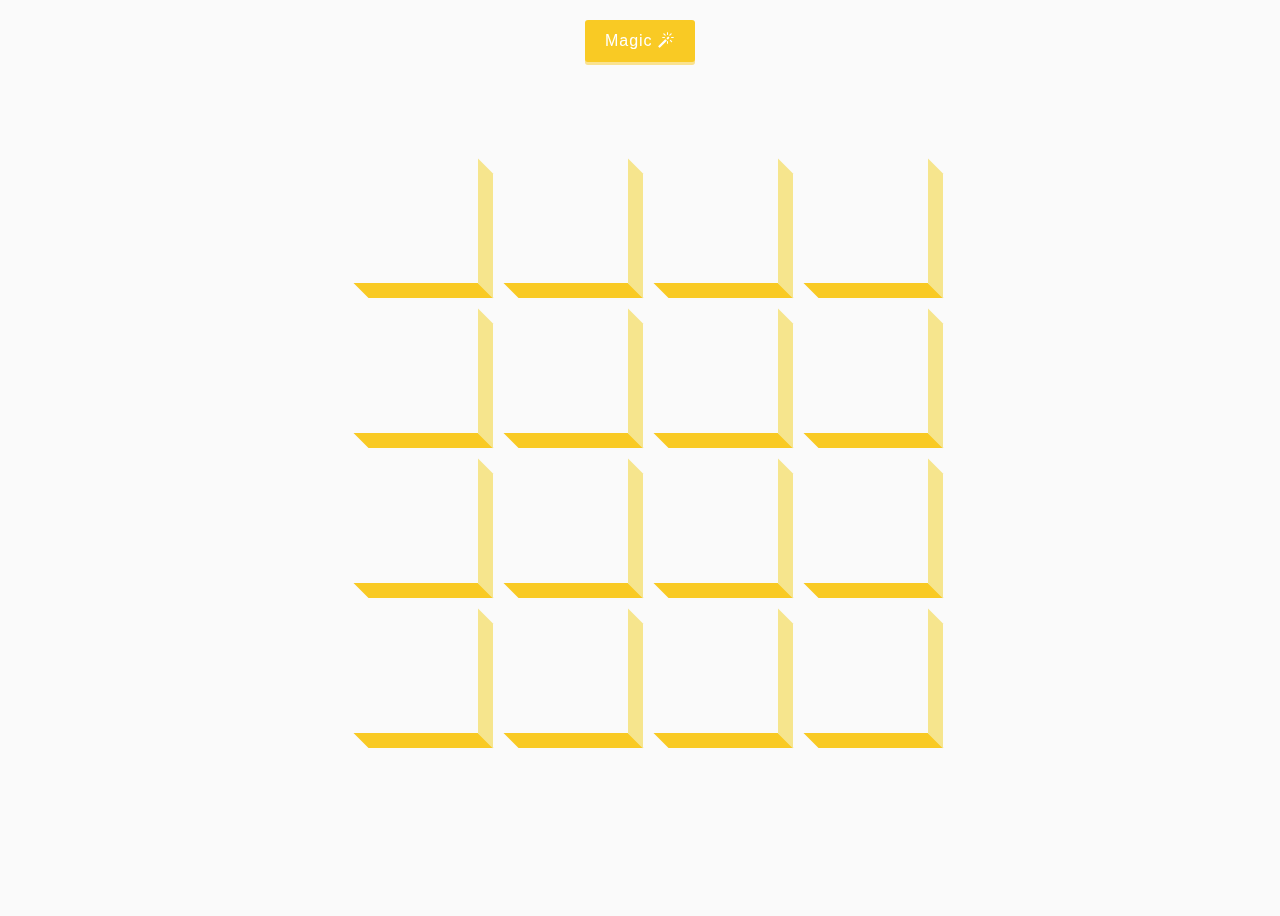
<file: 3d boxes/index.html>
<!DOCTYPE html>
<html lang="en">
<head>
    <meta charset="UTF-8">
    <meta http-equiv="X-UA-Compatible" content="IE=edge">
    <meta name="viewport" content="width=device-width, initial-scale=1.0">
    <title>3d boxes background</title>
    <link rel="stylesheet" href="style.css">

    <link rel="stylesheet" href="https://cdn.jsdelivr.net/npm/bootstrap-icons@1.10.3/font/bootstrap-icons.css">


</head>
<body>
    
<button id="btn" class="magic">Magic <i class="bi bi-magic"></i> </button>
<div class="boxes big" id="boxes"></div>

    <script src="script.js"></script>
</body>
</html>
</file>
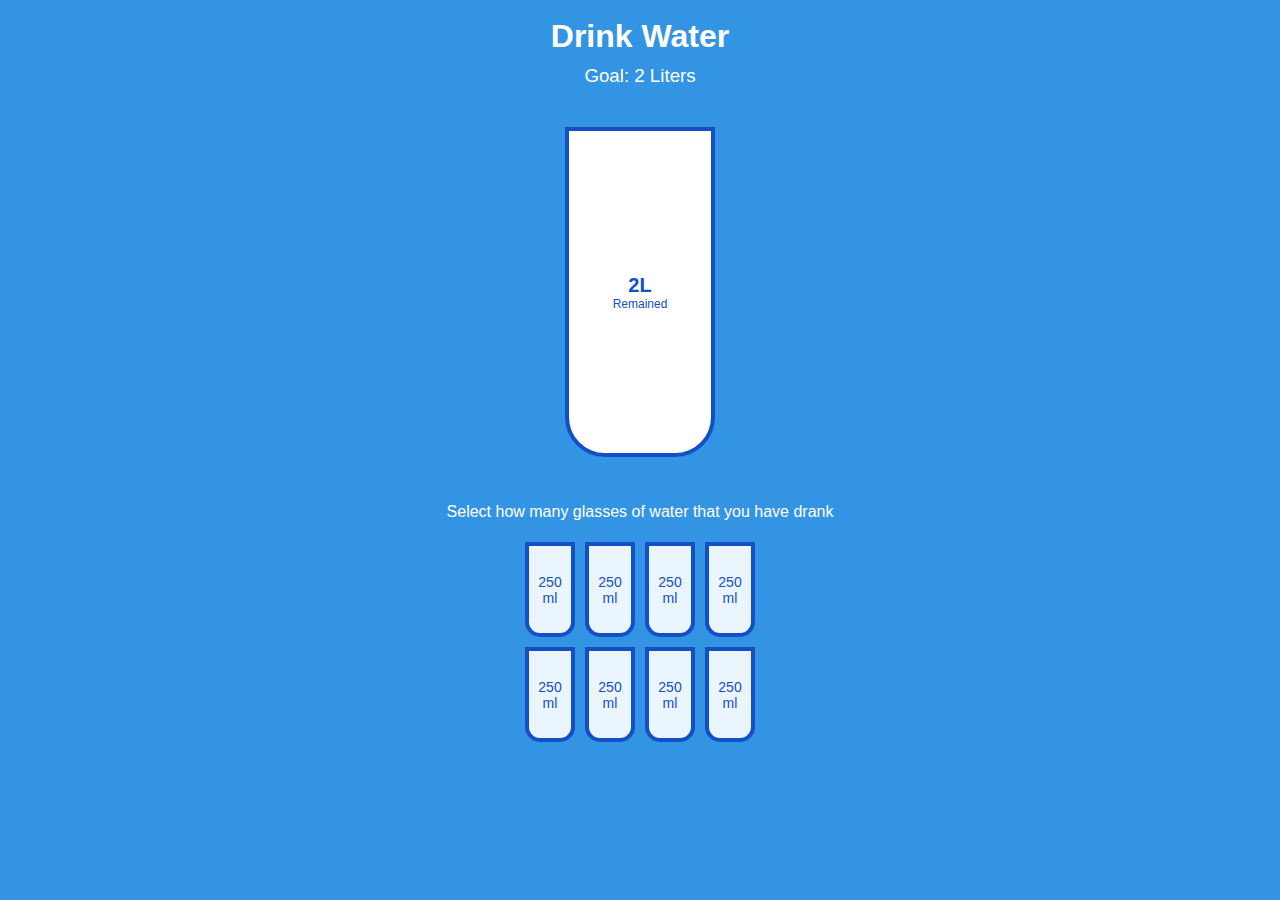
<file: DrinkWater/index.html>
<!DOCTYPE html>
<html lang="en">
<head>
    <meta charset="UTF-8">
    <meta http-equiv="X-UA-Compatible" content="IE=edge">
    <meta name="viewport" content="width=device-width, initial-scale=1.0">
    <title>Drink Water</title>
    <link rel="stylesheet" href="style.css">
</head>
<body>
    <h1>Drink Water</h1>
    <h3>Goal: 2 Liters</h3>
    <div class="cup">
<div class="remained" id="remained">
    <span id="liters"></span>
    <small>Remained</small>
</div>

<div class="percentage" id="percentage"></div>
  </div>
 
<p class="text">Select how many glasses of water that you have drank</p>
<div class="cups">
    <div class="cup cup-small">250 ml</div>
    <div class="cup cup-small">250 ml</div>
    <div class="cup cup-small">250 ml</div>
    <div class="cup cup-small">250 ml</div>
    <div class="cup cup-small">250 ml</div>
    <div class="cup cup-small">250 ml</div>
    <div class="cup cup-small">250 ml</div>
    <div class="cup cup-small">250 ml</div>
</div>

    <script src="script.js"></script>
</body>
</html>
</file>
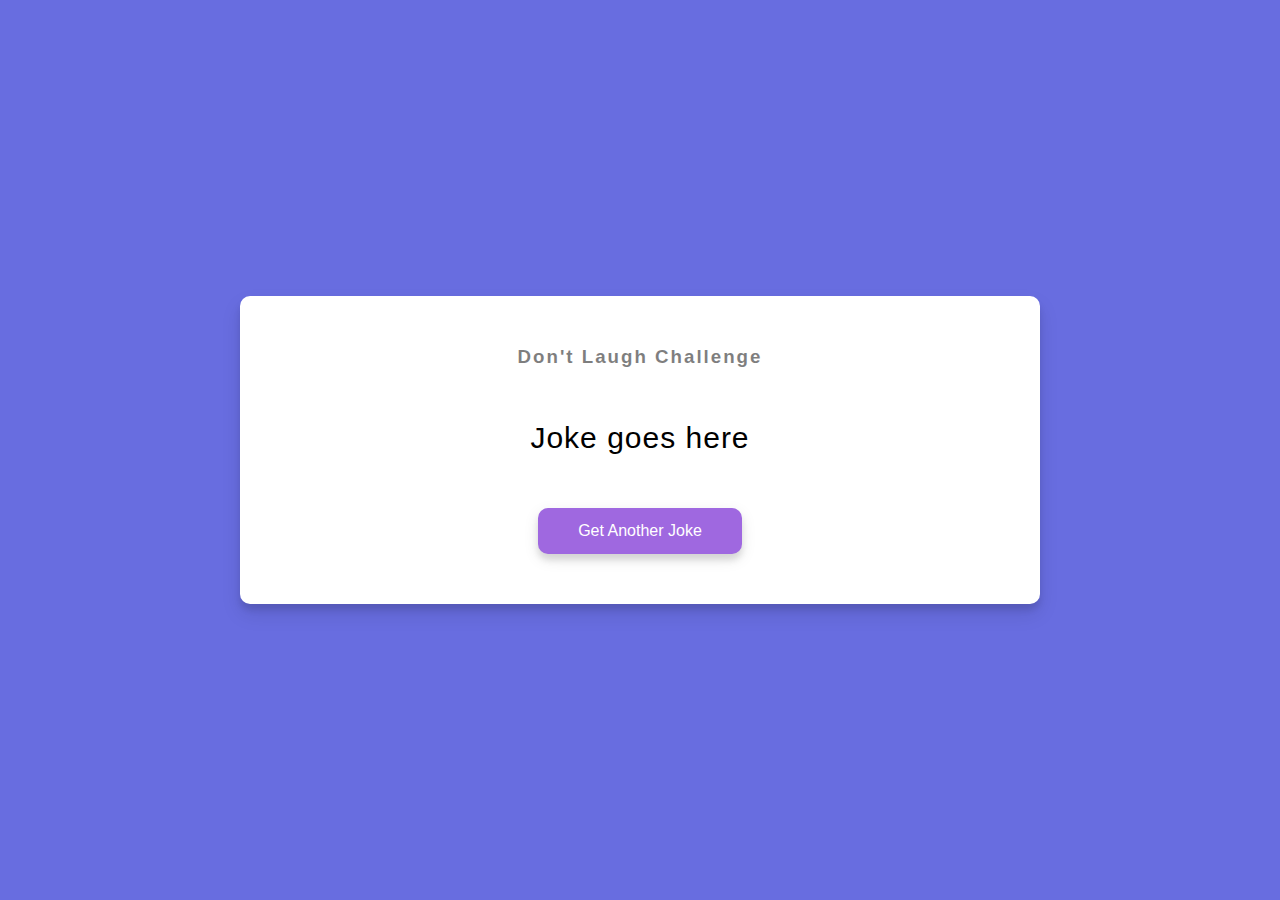
<file: jokes api/index.html>
<!DOCTYPE html>
<html lang="en">
<head>
    <meta charset="UTF-8">
    <meta http-equiv="X-UA-Compatible" content="IE=edge">
    <meta name="viewport" content="width=device-width, initial-scale=1.0">
    <title>Jokes</title>
    <link rel="stylesheet" href="style.css"/>
</head>
<body>
    <div class="container">
<h3>Don't Laugh Challenge</h3>
<div id="joke" class="joke">Joke goes here</div>
<button  id="jokeBtn" class="btn">Get Another Joke</button>
    </div>
    <script src="script.js"></script>
</body>
</html>
</file>
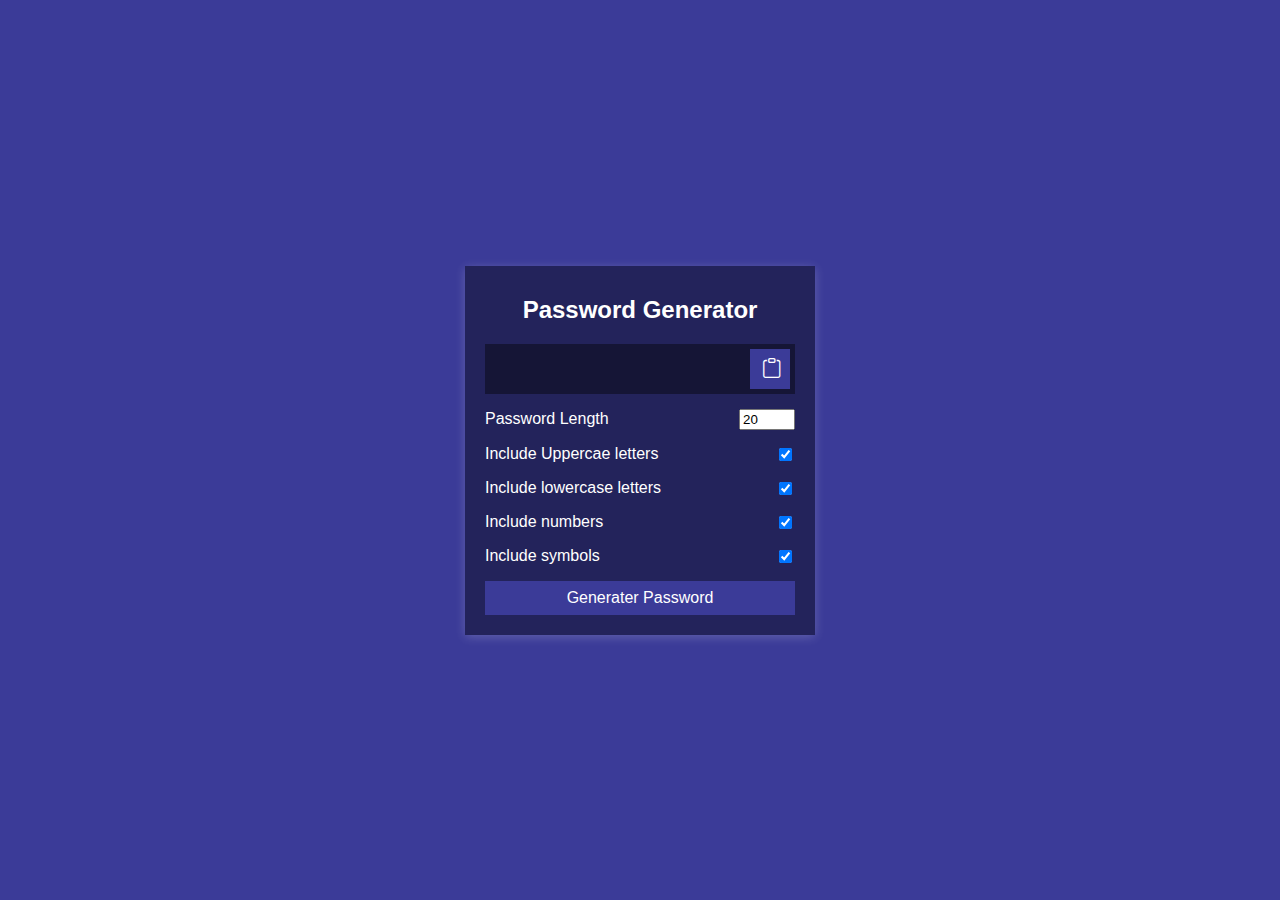
<file: password generator/index.html>
<!DOCTYPE html>
<html lang="en">
<head>
    <meta charset="UTF-8">
    <meta http-equiv="X-UA-Compatible" content="IE=edge">
    <meta name="viewport" content="width=device-width, initial-scale=1.0">
    <title>Password Generator</title>

    <link rel="stylesheet" href="https://cdn.jsdelivr.net/npm/bootstrap-icons@1.10.3/font/bootstrap-icons.css">
    <link rel="stylesheet" href="style.css">
</head>
<body>
    <div class="container">
        <h2>Password Generator</h2>
        <div class="result-container">
            <span id="result"></span>
            <button class="btn" id="clipboard">
                <i class="bi bi-clipboard"></i>
            </button>
        </div>
<div class="settings">
    <div class="setting">
        <label> Password Length </label>
        <input type="number" id="length" min="4" max="20" value="20">
    </div>
<div class="setting">
    <label> Include Uppercae letters </label>
    <input type="checkbox" id="uppercase" checked>
</div>

<div class="setting">
    <label > Include lowercase letters</label>
    <input type="checkbox" id="lowercase" checked>
</div>
<div class="setting">
    <label> Include numbers</label>
    <input type="checkbox" id="numbers" checked>
</div>
<div class="setting">
    <label> Include symbols</label>
    <input type="checkbox" id="symbols" checked>
</div>

</div>

<button class="btn btn-large" id="generate">
    Generater Password
</button>


    </div>
    <script src="script.js"></script>
</body>
</html>
</file>
<file: 3d boxes/style.css>
*{
    box-sizing: border-box;
}
body{
    background-color: #fafafa;
    font-family: 'Courier New', Courier, monospace;
    display: flex;
    flex-direction: column;
    align-items: center;
    justify-content: center;
    height: 100vh;
    overflow: hidden;
}

.magic{
    background-color: #f9ca24;
    color: #fff;
    border: 0;
    font-family: 'Franklin Gothic Medium', 'Arial Narrow', Arial, sans-serif;
    border-radius: 3px;
    font-size: 16px;
    padding: 12px 20px;
    cursor: pointer;
    position: fixed;
    top: 20px;
    letter-spacing: 1px;
    box-shadow: 0 3px rgba(249, 202, 36, 0.5);
    z-index: 100;
}
.magic:focus{
    outline: none;
}

.magic:active{
    box-shadow: none;
    transform: translateY(2px);
}
.boxes{
    display: flex;
    flex-wrap: wrap;
    justify-content: space-around;
    height: 500px;
    width: 500px;
    position: relative;
    transition: 0.4s ease;
}
.boxes.big{
    width: 600px;
    height: 600px;
}
.boxes.big .box{
    transform: rotateZ(360deg);
}
.box{
    background-image: url('https://i.pinimg.com/originals/40/f0/0b/40f00b9ed42dd0682a98843d2762d699.gif');
    background-repeat: no-repeat;
    background-size: 500px 500px;
    position: relative;
    height: 125px;
    width: 125px;
    transition: 0.4s ease;
}
.box::after{
    content: '';
    background-color: #f6e58d;
    position: absolute;
    top: 8px;
    right: -15px;
    height: 100%;
    width: 15px;
    transform: skewY(45deg);
}
.box::before{
    content: '';
    background-color: #f9ca24;
    position: absolute;
    bottom: -15px;
    left: 8px;
    height: 15px;
    width: 100%;
    transform: skewX(45deg);
}
</file>
<file: DrinkWater/style.css>
:root{
    --border-color : #144fc6;
    --fill-color:#6ab3f8;
}
*{
    box-sizing: border-box;
}
body{
    background-color: #3494e4;
    color: #fff;
    font-family: 'Gill Sans', 'Gill Sans MT', Calibri, 'Trebuchet MS', sans-serif;
    display: flex;
    flex-direction: column;
    align-items: center;
    margin-bottom: 40px;
}
h1{
    margin:  10px 0 0;
}
h3{
    font-weight: 400;
    margin:  10px 0;
}
.cup{
    background-color: #fff;
    border: 4px solid var(--border-color);
    color: var(--border-color);
    border-radius: 0 0 40px 40px;
    height: 330px;
    width: 150px;
    margin: 30px 0;
    display: flex;
    flex-direction: column;
    overflow: hidden;
}
.cup.cup-small{
    height: 95px;
    width: 50px;
    border-radius: 0 0 15px 15px;
    background-color: rgba(255, 255,255,0.9);
    cursor: pointer;
    font-size:14px;
    align-items: center;
    justify-content: center;
    text-align: center;
    margin: 5px; 
    transition: 0.3s ease-in;
}
.cup.cup-small.full{
    background-color: var(--fill-color);
    color: #fff;
}
.cups{
    display: flex;
    flex-wrap: wrap;
    align-items: center;
    justify-content: center;
    width: 280px;
}
.remained{
    display: flex;
    flex-direction: column;
    align-items: center;
    justify-content: center;
    text-align: center;
    flex: 1;
    transition: 0.3s ease;
}
.remained span{
    font-size: 20px;
    font-weight: bold;
}
.remained small{
    font-size: 12px;
}
.percentage{
    background-color: var(--fill-color);
    display: flex;
    align-items: center;
    justify-content: center;
    font-weight: bold;
    font-size: 30px;
    height: 0;
    transition: 0.3s ease;
}
</file>
<file: jokes api/style.css>
* {
    box-sizing: border-box;
  }
  
  body {
    background-color: #686de0;
    font-family: 'Roboto', sans-serif;
    display: flex;
    flex-direction: column;
    align-items: center;
    justify-content: center;
    height: 100vh;
    overflow: hidden;
    margin: 0;
    padding: 20px;
  }
  
  .container {
    background-color: #fff;
    border-radius: 10px;
    box-shadow: 0 10px 20px rgba(0, 0, 0, 0.1), 0 6px 6px rgba(0, 0, 0, 0.1);
    padding: 50px 20px;
    text-align: center;
    max-width: 100%;
    width: 800px;
  }
  
  h3 {
    margin: 0;
    opacity: 0.5;
    letter-spacing: 2px;
  }
  
  .joke {
    font-size: 30px;
    letter-spacing: 1px;
    line-height: 40px;
    margin: 50px auto;
    max-width: 600px;
  }
  
  .btn {
    background-color: #9f68e0;
    color: #fff;
    border: 0;
    border-radius: 10px;
    box-shadow: 0 5px 15px rgba(0, 0, 0, 0.1), 0 6px 6px rgba(0, 0, 0, 0.1);
    padding: 14px 40px;
    font-size: 16px;
    cursor: pointer;
  }
  
  .btn:active {
    transform: scale(0.98);
  }
  
  .btn:focus {
    outline: 0;
  }
</file>
<file: password generator/style.css>
*{
    box-sizing: border-box;
}
body{
    background-color: #3b3b98;
    color: #fff;
    font-family: 'Gill Sans', 'Gill Sans MT', Calibri, 'Trebuchet MS', sans-serif;
    display: flex;
    flex-direction: column;
    align-items: center;
    justify-content: center;
    height: 100vh;
    overflow: hidden;
    padding: 10px;
    margin: 0;
}
h2{
    margin: 10px 0 20px;
    text-align: center;
}
.container{
    background-color: #23235b;
    box-shadow: 0px 2px 10px rgba(255, 255,255,0.2);
    padding: 20px;
    width: 350px;
    max-width: 100%;
}
.result-container{
    background-color: rgba(0,0,0,0.4);
    display: flex;
    justify-content: flex-start;
    align-items: center;
    position: relative;
    font-size: 18px;
    letter-spacing: 1px;
    padding: 12px 10px;
    height: 50px;
    width: 100%;
}
.result-container #result{
    word-wrap: break-word;
    max-width: calc(100% -40px);
    overflow-y: scroll;
    height: 100%;
}

#result::-webkit-scrollbar{
    width: 1rem;
}
.result-container .btn{
    position: absolute;
    top: 5px;
    right: 5px;
    width: 40px;
    height: 40px;
    font-size: 20px;

}
.btn{
    border: none;
    background-color: #3b3b98;
    color: #fff;
    font-size: 16px;
    padding: 8px 12px;
    cursor: pointer;
}
.btn-large{
    display: block;
    width: 100%;
}
.setting{
    display: flex;
    justify-content: space-between;
    align-items: center;
    margin: 15px 0;
}
</file>
